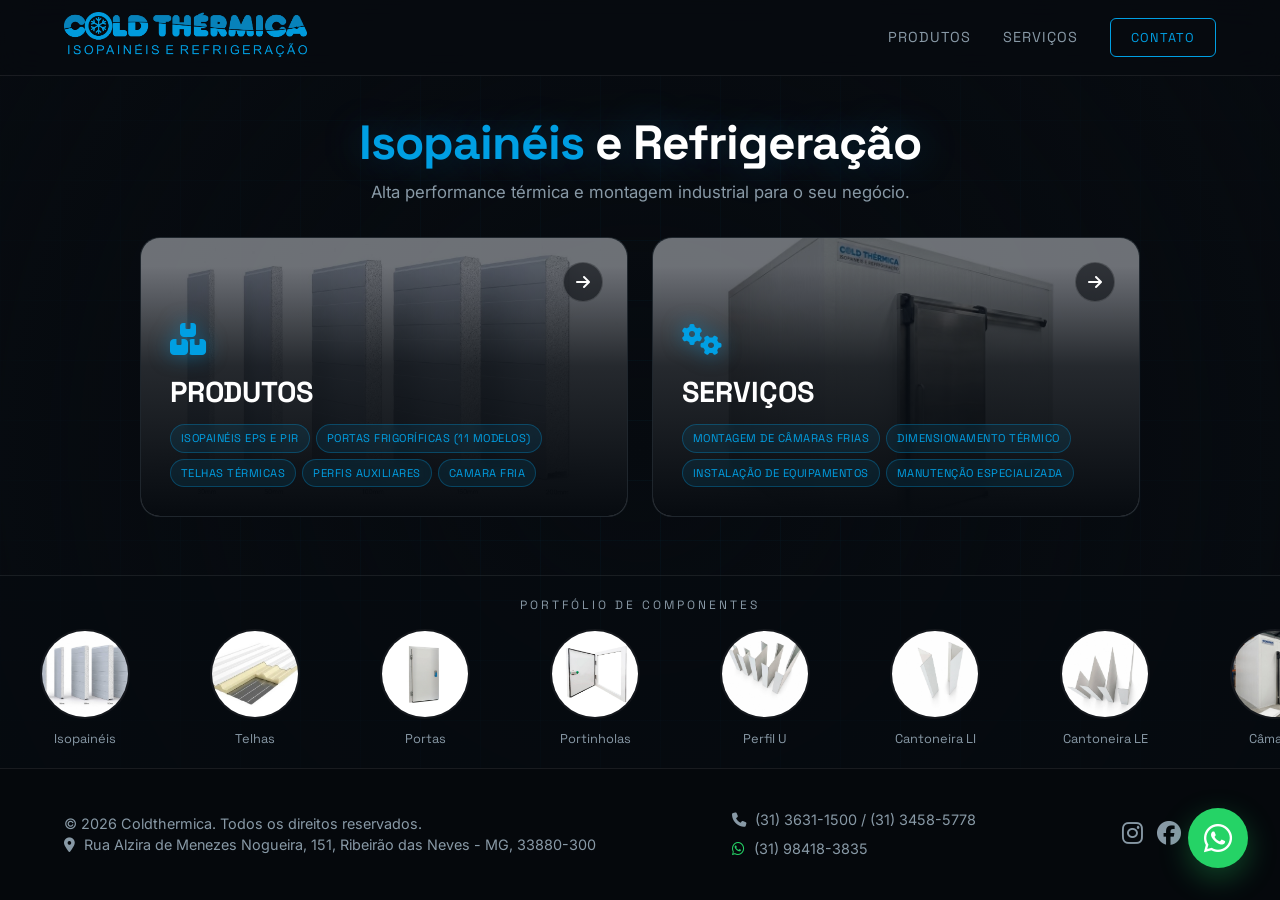
<file: index.html>
<!DOCTYPE html>
<html lang="pt-BR">
<head>
        <!-- Google tag (gtag.js) -->
<script async src="https://www.googletagmanager.com/gtag/js?id=AW-17925490859"></script>
<script>
  window.dataLayer = window.dataLayer || [];
  function gtag(){dataLayer.push(arguments);}
  gtag('js', new Date());

  gtag('config', 'AW-17925490859');
</script>
    <meta charset="UTF-8">
    <meta name="viewport" content="width=device-width, initial-scale=1.0">
    <title>Cold Thermica | Isopainéis e Refrigeração Industrial</title>
    <link rel="icon" type="image/png" href="assets/favicon.png">
    <link rel="stylesheet" href="style.css">
    <link rel="stylesheet" href="https://cdnjs.cloudflare.com/ajax/libs/font-awesome/6.4.0/css/all.min.css">
    <link rel="preconnect" href="https://fonts.googleapis.com">
    <link rel="preconnect" href="https://fonts.gstatic.com" crossorigin>
    <link href="https://fonts.googleapis.com/css2?family=Inter:wght@300;400;600&family=Space+Grotesk:wght@400;600;700&display=swap" rel="stylesheet">
</head>
<body>
    <div class="bg-animation"></div>
    <div class="bg-vignette"></div>

    <header class="navbar">
        <div class="nav-container">
            <a href="index.html" class="logo-container">
                <img src="assets/logo.png" alt="Cold Thermica Logo" onerror="this.src='https://via.placeholder.com/200x60/0B1116/009FE3?text=COLD+THERMICA';">
            </a>
            <nav class="nav-menu">
                <a href="produtos.html" class="nav-link">PRODUTOS</a>
                <a href="servicos.html" class="nav-link">SERVIÇOS</a>
                <button class="btn-contact-trigger" onclick="openModal()">CONTATO</button>
            </nav>
        </div>
    </header>

    <main class="hero">
        <div class="hero-intro">
            <h1> <span>Isopainéis</span> e Refrigeração</h1>
            <p>Alta performance térmica e montagem industrial para o seu negócio.</p>
        </div>

        <div class="hero-cards-container">
            <a href="produtos.html" class="tech-card">
                <div class="card-bg-img" style="background-image: url('assets/pp1.jpg');"></div>
                <div class="btn-plus"><i class="fas fa-arrow-right"></i></div>
                <div class="card-content">
                    <i class="fa-solid fa-boxes-stacked card-icon"></i>
                    <h2 class="card-title">PRODUTOS</h2>
                    <div class="card-badges">
                        <span class="badge-tag">Isopainéis EPS e PIR</span>
                        <span class="badge-tag">Portas Frigoríficas (11 Modelos)</span>
                        <span class="badge-tag">Telhas Térmicas</span>
                        <span class="badge-tag">Perfis Auxiliares</span>
                        <span class="badge-tag">Camara Fria</span>
                    </div>
                </div>
            </a>

            <a href="servicos.html" class="tech-card">
                <div class="card-bg-img" style="background-image: url('assets/pp2.jpg');"></div>
                <div class="btn-plus"><i class="fas fa-arrow-right"></i></div>
                <div class="card-content">
                    <i class="fa-solid fa-gears card-icon"></i>
                    <h2 class="card-title">SERVIÇOS</h2>
                    <div class="card-badges">
                        <span class="badge-tag">Montagem de Câmaras Frias</span>
                        <span class="badge-tag">dimensionamento térmico</span>
                        <span class="badge-tag">Instalação de Equipamentos</span>
                        <span class="badge-tag">Manutenção Especializada</span>
                    </div>
                </div>
            </a>
        </div>
    </main>

    <section class="carousel-section">
        <div class="carousel-title">PORTFÓLIO DE COMPONENTES</div>
        <div class="marquee-container">
            <div class="marquee-track">
                <div class="marquee-item">
                    <div class="circle-img-wrapper"><img src="assets/paineis.jpg" alt="Isopainéis" class="carousel-real-img" onerror="this.src='https://via.placeholder.com/150/121A21/009FE3?text=Painel';"></div>
                    <span class="marquee-label">Isopainéis</span>
                </div>
                <div class="marquee-item">
                    <div class="circle-img-wrapper"><img src="assets/telha_forro.jpg" alt="Telha Forro" class="carousel-real-img" onerror="this.src='https://via.placeholder.com/150/121A21/009FE3?text=Telha';"></div>
                    <span class="marquee-label">Telhas</span>
                </div>
                <div class="marquee-item">
                    <div class="circle-img-wrapper"><img src="assets/porta_frigo.jpg" alt="Porta Frigorífica" class="carousel-real-img" onerror="this.src='https://via.placeholder.com/150/121A21/009FE3?text=Porta';"></div>
                    <span class="marquee-label">Portas</span>
                </div>
                <div class="marquee-item">
                    <div class="circle-img-wrapper"><img src="assets/portinhola.jpg" alt="Portinhola" class="carousel-real-img" onerror="this.src='https://via.placeholder.com/150/121A21/009FE3?text=Portinhola';"></div>
                    <span class="marquee-label">Portinholas</span>
                </div>
                <div class="marquee-item">
                    <div class="circle-img-wrapper"><img src="assets/perfil_u.jpg" alt="Perfil U" class="carousel-real-img" onerror="this.src='https://via.placeholder.com/150/121A21/009FE3?text=Perfil+U';"></div>
                    <span class="marquee-label">Perfil U</span>
                </div>
                <div class="marquee-item">
                    <div class="circle-img-wrapper"><img src="assets/perfil_li.jpg" alt="Cantoneira LI" class="carousel-real-img" onerror="this.src='https://via.placeholder.com/150/121A21/009FE3?text=Perfil+LI';"></div>
                    <span class="marquee-label">Cantoneira LI</span>
                </div>
                <div class="marquee-item">
                    <div class="circle-img-wrapper"><img src="assets/perfil_le.jpg" alt="Cantoneira LE" class="carousel-real-img" onerror="this.src='https://via.placeholder.com/150/121A21/009FE3?text=Perfil+LE';"></div>
                    <span class="marquee-label">Cantoneira LE</span>
                </div>
                <div class="marquee-item">
                    <div class="circle-img-wrapper"><img src="assets/camaras.jpg" alt="Câmaras Frigoríficas" class="carousel-real-img" onerror="this.src='https://via.placeholder.com/150/121A21/009FE3?text=Camaras';"></div>
                    <span class="marquee-label">Câmaras</span>
                </div>
                
                <div class="marquee-item">
                    <div class="circle-img-wrapper"><img src="assets/paineis.jpg" alt="Isopainéis" class="carousel-real-img" onerror="this.src='https://via.placeholder.com/150/121A21/009FE3?text=Painel';"></div>
                    <span class="marquee-label">Isopainéis</span>
                </div>
                <div class="marquee-item">
                    <div class="circle-img-wrapper"><img src="assets/telha_forro.jpg" alt="Telha Forro" class="carousel-real-img" onerror="this.src='https://via.placeholder.com/150/121A21/009FE3?text=Telha';"></div>
                    <span class="marquee-label">Telhas</span>
                </div>
                <div class="marquee-item">
                    <div class="circle-img-wrapper"><img src="assets/porta_frigo.jpg" alt="Porta Frigorífica" class="carousel-real-img" onerror="this.src='https://via.placeholder.com/150/121A21/009FE3?text=Porta';"></div>
                    <span class="marquee-label">Portas</span>
                </div>
                <div class="marquee-item">
                    <div class="circle-img-wrapper"><img src="assets/portinhola.jpg" alt="Portinhola" class="carousel-real-img" onerror="this.src='https://via.placeholder.com/150/121A21/009FE3?text=Portinhola';"></div>
                    <span class="marquee-label">Portinholas</span>
                </div>
                <div class="marquee-item">
                    <div class="circle-img-wrapper"><img src="assets/perfil_u.jpg" alt="Perfil U" class="carousel-real-img" onerror="this.src='https://via.placeholder.com/150/121A21/009FE3?text=Perfil+U';"></div>
                    <span class="marquee-label">Perfil U</span>
                </div>
                <div class="marquee-item">
                    <div class="circle-img-wrapper"><img src="assets/perfil_li.jpg" alt="Cantoneira LI" class="carousel-real-img" onerror="this.src='https://via.placeholder.com/150/121A21/009FE3?text=Perfil+LI';"></div>
                    <span class="marquee-label">Cantoneira LI</span>
                </div>
                <div class="marquee-item">
                    <div class="circle-img-wrapper"><img src="assets/perfil_le.jpg" alt="Cantoneira LE" class="carousel-real-img" onerror="this.src='https://via.placeholder.com/150/121A21/009FE3?text=Perfil+LE';"></div>
                    <span class="marquee-label">Cantoneira LE</span>
                </div>
                <div class="marquee-item">
                    <div class="circle-img-wrapper"><img src="assets/camaras.jpg" alt="Câmaras Frigoríficas" class="carousel-real-img" onerror="this.src='https://via.placeholder.com/150/121A21/009FE3?text=Camaras';"></div>
                    <span class="marquee-label">Câmaras</span>
                </div>
            </div>
        </div>
    </section>

  <footer class="footer">
    <div class="container footer-grid">
        <!-- Coluna da Esquerda: Copyright e Endereço -->
        <div class="footer-left">
            <p>&copy; 2026 Coldthermica. Todos os direitos reservados.</p>
            <p class="address">
                <i class="fa-solid fa-location-dot" style="margin-right: 5px;"></i> 
                <a href="https://share.google/e5iCk2s1uj4BZ14IL" target="_blank" rel="noopener noreferrer">
                    Rua Alzira de Menezes Nogueira, 151, Ribeirão das Neves - MG, 33880-300
                </a>
            </p>
        </div>

        <!-- Nova Coluna Central: Contatos Telefônicos -->
        <div class="footer-center">
            <p class="phone-block">
                <i class="fa-solid fa-phone" style="margin-right: 5px;"></i>
                <a href="tel:3136311500">(31) 3631-1500</a> / 
                <a href="tel:3134585778">(31) 3458-5778</a>
            </p>
            <p class="phone-block">
                <i class="fa-brands fa-whatsapp" style="margin-right: 5px; color: #25D366;"></i>
                <a href="https://wa.me" target="_blank" rel="noopener noreferrer">(31) 98418-3835</a>
            </p>
        </div>

        <!-- Coluna da Direita: Redes Sociais originais -->
        <div class="footer-right">
            <a href="https://instagram.com/coldthermica" target="_blank" aria-label="Instagram"><i class="fa-brands fa-instagram"></i></a>
            <a href="#" aria-label="Facebook"><i class="fa-brands fa-facebook"></i></a>
            <a href="#" aria-label="LinkedIn"><i class="fa-brands fa-linkedin"></i></a>
        </div>
    </div>
</footer>

    <a href="https://wa.me/5531984183835" class="whatsapp-float" target="_blank" aria-label="WhatsApp">
        <i class="fa-brands fa-whatsapp"></i>
    </a>

    <div id="contactModal" class="modal-overlay">
        <div class="modal-box">
            <div class="modal-header">
                <span class="modal-title"><i class="fa-solid fa-terminal"></i> CONEXÃO DIRETA</span>
                <button class="modal-close-btn" onclick="closeModal()">×</button>
            </div>
            <div class="modal-body">
                <a href="https://wa.me/5531984183835" target="_blank" class="modal-action-row channels-whatsapp">
                    <div style="display:flex; align-items:center;">
                        <i class="fa-brands fa-whatsapp icon-green"></i>
                        <span style="color:#FFF;">Iniciar Chat Rápido</span>
                    </div>
                    <span class="action-btn-text">CONECTAR</span>
                </a>
                <div class="modal-action-row">
                    <div style="display:flex; align-items:center;">
                        <i class="fa-solid fa-envelope" style="margin-right:12px; color:var(--text-muted);"></i>
                        <span>comercial@coldthermica.com.br</span>
                    </div>
                    <button class="btn-copy" onclick="copyText('comercial@coldthermica.com.br', this)">COPIAR</button>
                </div>
                <div class="modal-action-row">
                    <div style="display:flex; align-items:center;">
                        <i class="fa-solid fa-envelope" style="margin-right:12px; color:var(--text-muted);"></i>
                        <span>contato@coldthermica.com.br</span>
                    </div>
                    <button class="btn-copy" onclick="copyText('contato@coldthermica.com.br', this)">COPIAR</button>
                </div>
            </div>
        </div>
    </div>

    <script>
        function openModal() { document.getElementById('contactModal').classList.add('active'); }
        function closeModal() { document.getElementById('contactModal').classList.remove('active'); }
        function copyText(text, btn) {
            navigator.clipboard.writeText(text).then(() => {
                const originalText = btn.innerText;
                btn.innerText = 'COPIADO!';
                setTimeout(() => { btn.innerText = originalText; }, 2000);
            });
        }
        window.onclick = function(event) { if (event.target == document.getElementById('contactModal')) closeModal(); }
    </script>
</body>
</html>
</file>
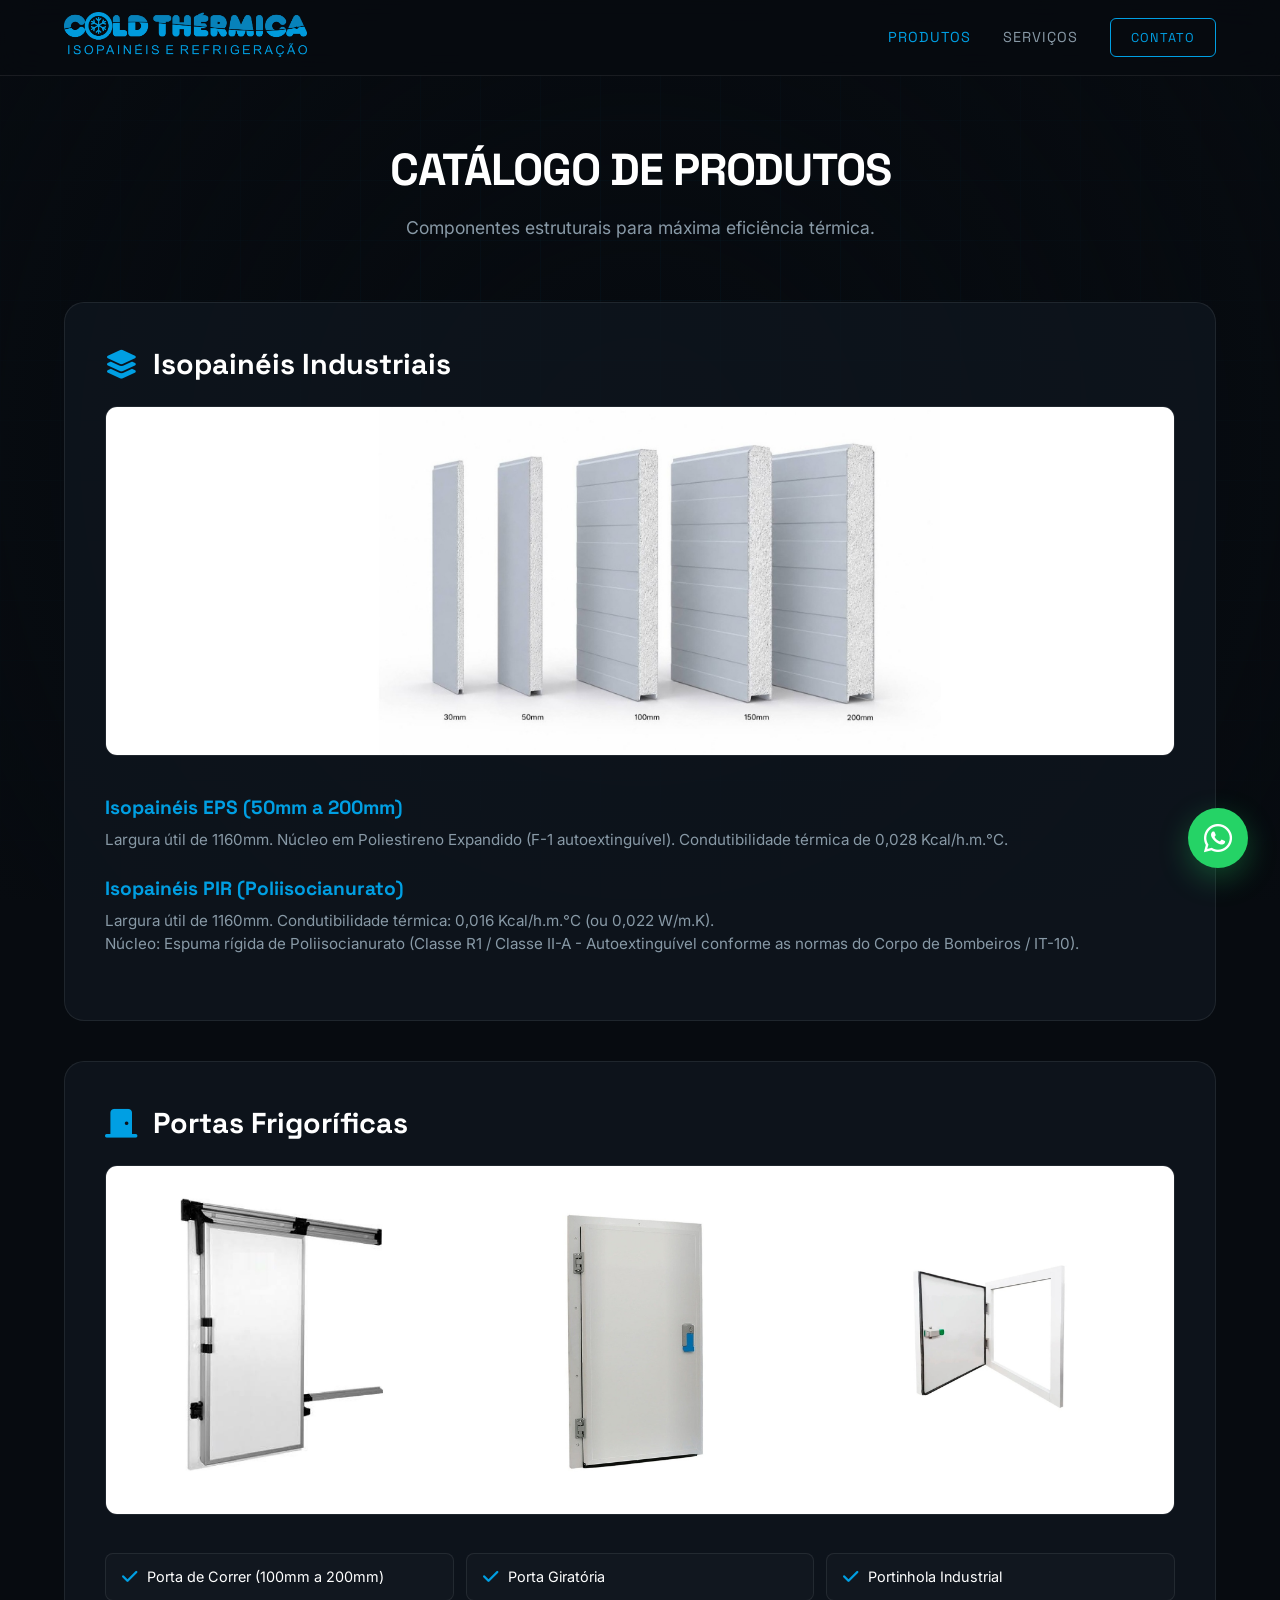
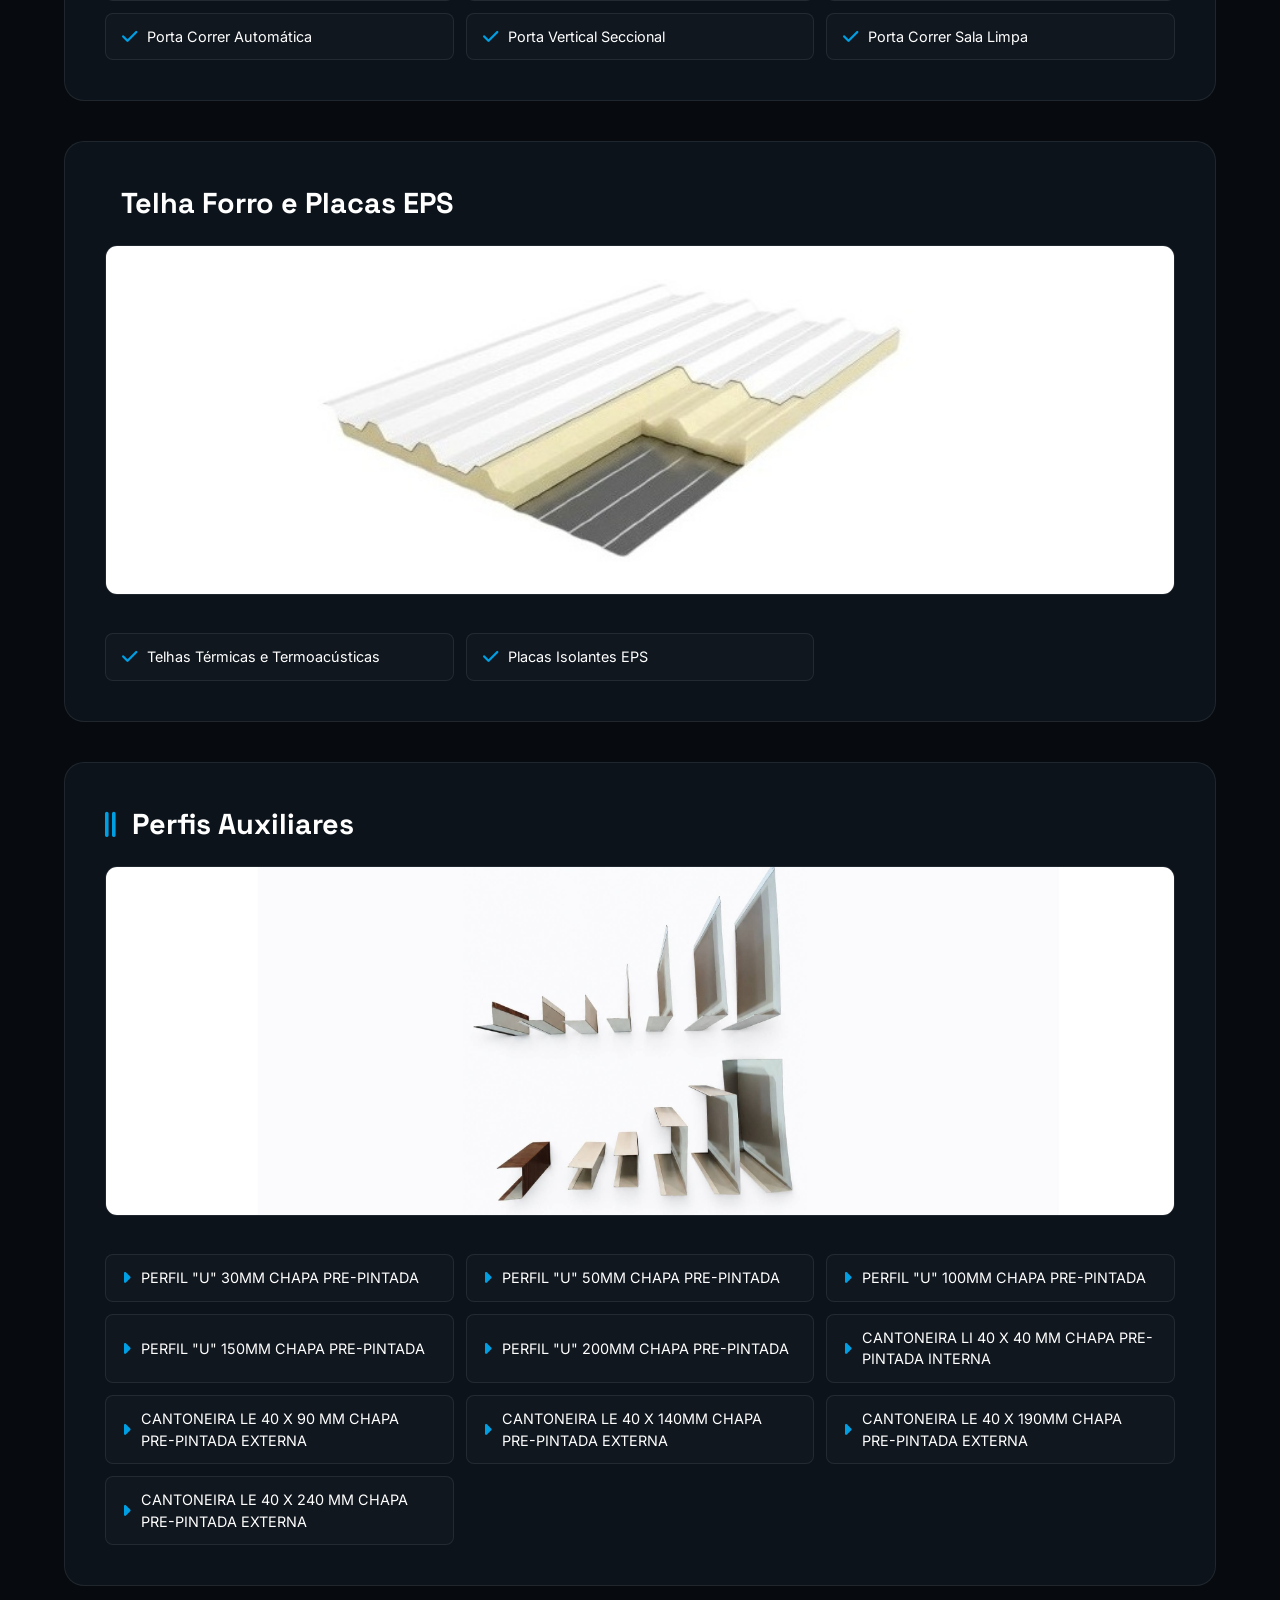
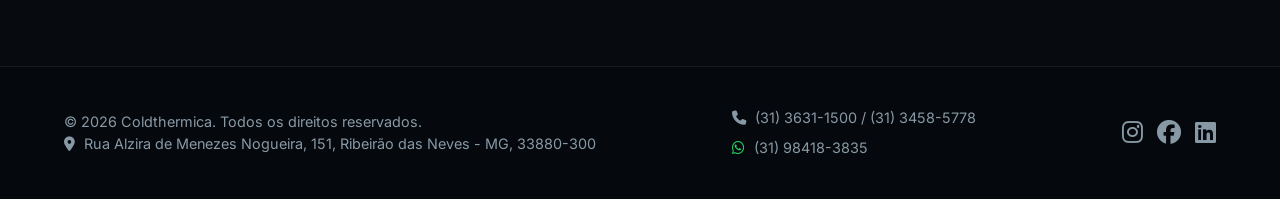
<file: produtos.html>
<!DOCTYPE html>
<html lang="pt-BR">
<head>
    <!-- Google tag (gtag.js) -->
<script async src="https://www.googletagmanager.com/gtag/js?id=AW-17925490859"></script>
<script>
  window.dataLayer = window.dataLayer || [];
  function gtag(){dataLayer.push(arguments);}
  gtag('js', new Date());

  gtag('config', 'AW-17925490859');
</script>
    <meta charset="UTF-8">
    <meta name="viewport" content="width=device-width, initial-scale=1.0">
    <title>Catálogo de Produtos | Cold Thermica</title>
    <link rel="icon" type="image/png" href="assets/favicon.png">
    <link rel="stylesheet" href="style.css">
    <link rel="stylesheet" href="https://cdnjs.cloudflare.com/ajax/libs/font-awesome/6.4.0/css/all.min.css">
    <link rel="preconnect" href="https://fonts.googleapis.com">
    <link rel="preconnect" href="https://fonts.gstatic.com" crossorigin>
    <link href="https://fonts.googleapis.com/css2?family=Inter:wght@300;400;600&family=Space+Grotesk:wght@400;600;700&display=swap" rel="stylesheet">
</head>
<body>
    <div class="bg-animation"></div>
    <div class="bg-vignette"></div>

    <header class="navbar">
        <div class="nav-container">
            <a href="index.html" class="logo-container">
                <img src="assets/logo.png" alt="Cold Thermica" onerror="this.src='https://via.placeholder.com/200x60/0B1116/009FE3?text=COLD+THERMICA';">
            </a>
            <nav class="nav-menu">
                <a href="produtos.html" class="nav-link active">PRODUTOS</a>
                <a href="servicos.html" class="nav-link">SERVIÇOS</a>
                <button class="btn-contact-trigger" onclick="openModal()">CONTATO</button>
            </nav>
        </div>
    </header>

    <section class="page-title-section">
        <div class="container">
            <h1>CATÁLOGO DE PRODUTOS</h1>
            <p class="subtitle">Componentes estruturais para máxima eficiência térmica.</p>
        </div>
    </section>

    <main class="container content-wrapper">
        <div class="products-grid">
            
            <div class="product-category-card">
                <h2><i class="fa-solid fa-layer-group icon-accent"></i> Isopainéis Industriais</h2>
                <img src="assets/paineis.jpg" alt="Isopainéis EPS e PUR" class="product-real-img" onerror="this.src='https://via.placeholder.com/1000x400/121A21/009FE3?text=Foto+Isopaineis';">
                <div class="sub-product-item">
                    <h3>Isopainéis EPS (50mm a 200mm)</h3>
                    <p>Largura útil de 1160mm. Núcleo em Poliestireno Expandido (F-1 autoextinguível). Condutibilidade térmica de 0,028 Kcal/h.m.°C.</p>
                </div>
                <div class="sub-product-item">
                    <h3>Isopainéis PIR (Poliisocianurato)</h3>
                    <p>Largura útil de 1160mm. Condutibilidade térmica: 0,016 Kcal/h.m.°C (ou 0,022 W/m.K).</p>
                    <p>Núcleo: Espuma rígida de Poliisocianurato (Classe R1 / Classe II-A - Autoextinguível conforme as normas do Corpo de Bombeiros / IT-10).</p>
                </div>
            </div>

            <div class="product-category-card">
                <h2><i class="fa-solid fa-door-closed icon-accent"></i> Portas Frigoríficas</h2>
                <img src="assets/porta_frigo.jpg" alt="Portas Frigoríficas" class="product-real-img" onerror="this.src='https://via.placeholder.com/1000x400/121A21/009FE3?text=Foto+Portas';">
                <ul class="product-bullet-list">
                    <li><i class="fa-solid fa-check text-blue"></i> Porta de Correr (100mm a 200mm)</li>
                    <li><i class="fa-solid fa-check text-blue"></i> Porta Giratória</li>
                    <li><i class="fa-solid fa-check text-blue"></i> Portinhola Industrial</li>
                    <li><i class="fa-solid fa-check text-blue"></i> Porta Correr Automática</li>
                    <li><i class="fa-solid fa-check text-blue"></i> Porta Vertical Seccional</li>
                    <li><i class="fa-solid fa-check text-blue"></i> Porta Correr Sala Limpa</li>
                </ul>
            </div>
            
            <div class="product-category-card">
                <h2><i class="fa-solid fa-roof-flex icon-accent"></i> Telha Forro e Placas EPS</h2>
                <img src="assets/telha_forro.jpg" alt="Telhas Térmicas" class="product-real-img" onerror="this.src='https://via.placeholder.com/1000x400/121A21/009FE3?text=Foto+Telhas';">
                <ul class="product-bullet-list">
                    <li><i class="fa-solid fa-check text-blue"></i> Telhas Térmicas e Termoacústicas</li>
                    <li><i class="fa-solid fa-check text-blue"></i> Placas Isolantes EPS</li>
                </ul>
            </div>

            <div class="product-category-card">
                <h2><i class="fa-solid fa-grip-lines-vertical icon-accent"></i> Perfis Auxiliares</h2>
                <img src="assets/perfis.jpg" alt="Perfis Metálicos e Cantoneiras" class="product-real-img" onerror="this.src='https://via.placeholder.com/1000x400/121A21/009FE3?text=Foto+Perfis+Auxiliares';">
                
                <ul class="product-bullet-list">
                    <li><i class="fa-solid fa-caret-right text-blue"></i> PERFIL "U" 30MM CHAPA PRE-PINTADA</li>
                    <li><i class="fa-solid fa-caret-right text-blue"></i> PERFIL "U" 50MM CHAPA PRE-PINTADA</li>
                    <li><i class="fa-solid fa-caret-right text-blue"></i> PERFIL "U" 100MM CHAPA PRE-PINTADA</li>
                    <li><i class="fa-solid fa-caret-right text-blue"></i> PERFIL "U" 150MM CHAPA PRE-PINTADA</li>
                    <li><i class="fa-solid fa-caret-right text-blue"></i> PERFIL "U" 200MM CHAPA PRE-PINTADA</li>
                    <li><i class="fa-solid fa-caret-right text-blue"></i> CANTONEIRA LI 40 X 40 MM CHAPA PRE-PINTADA INTERNA</li>
                    <li><i class="fa-solid fa-caret-right text-blue"></i> CANTONEIRA LE 40 X 90 MM CHAPA PRE-PINTADA EXTERNA</li>
                    <li><i class="fa-solid fa-caret-right text-blue"></i> CANTONEIRA LE 40 X 140MM CHAPA PRE-PINTADA EXTERNA</li>
                    <li><i class="fa-solid fa-caret-right text-blue"></i> CANTONEIRA LE 40 X 190MM CHAPA PRE-PINTADA EXTERNA</li>
                    <li><i class="fa-solid fa-caret-right text-blue"></i> CANTONEIRA LE 40 X 240 MM CHAPA PRE-PINTADA EXTERNA</li>
                </ul>
            </div>

        </div>
    </main>

  <footer class="footer">
    <div class="container footer-grid">
        <!-- Coluna da Esquerda: Copyright e Endereço -->
        <div class="footer-left">
            <p>&copy; 2026 Coldthermica. Todos os direitos reservados.</p>
            <p class="address">
                <i class="fa-solid fa-location-dot" style="margin-right: 5px;"></i> 
                <a href="https://share.google/e5iCk2s1uj4BZ14IL" target="_blank" rel="noopener noreferrer">
                    Rua Alzira de Menezes Nogueira, 151, Ribeirão das Neves - MG, 33880-300
                </a>
            </p>
        </div>

        <!-- Nova Coluna Central: Contatos Telefônicos -->
        <div class="footer-center">
            <p class="phone-block">
                <i class="fa-solid fa-phone" style="margin-right: 5px;"></i>
                <a href="tel:3136311500">(31) 3631-1500</a> / 
                <a href="tel:3134585778">(31) 3458-5778</a>
            </p>
            <p class="phone-block">
                <i class="fa-brands fa-whatsapp" style="margin-right: 5px; color: #25D366;"></i>
                <a href="https://wa.me" target="_blank" rel="noopener noreferrer">(31) 98418-3835</a>
            </p>
        </div>

        <!-- Coluna da Direita: Redes Sociais originais -->
        <div class="footer-right">
            <a href="https://instagram.com/coldthermica" target="_blank" aria-label="Instagram"><i class="fa-brands fa-instagram"></i></a>
            <a href="#" aria-label="Facebook"><i class="fa-brands fa-facebook"></i></a>
            <a href="#" aria-label="LinkedIn"><i class="fa-brands fa-linkedin"></i></a>
        </div>
    </div>
</footer>

    <a href="https://wa.me/5531984183835" class="whatsapp-float" target="_blank"><i class="fa-brands fa-whatsapp"></i></a>
    
   <div id="contactModal" class="modal-overlay">
        <div class="modal-box">
            <div class="modal-header">
                <span class="modal-title"><i class="fa-solid fa-terminal"></i> CONEXÃO DIRETA</span>
                <button class="modal-close-btn" onclick="closeModal()">&times;</button>
            </div>
            <div class="modal-body">
                <a href="https://wa.me/5531984183835" target="_blank" class="modal-action-row channels-whatsapp">
                    <div style="display:flex; align-items:center;">
                        <i class="fa-brands fa-whatsapp icon-green"></i>
                        <span style="color:#FFF;">Iniciar Chat Rápido</span>
                    </div>
                    <span class="action-btn-text">CONECTAR</span>
                </a>
                <div class="modal-action-row">
                    <div style="display:flex; align-items:center;">
                        <i class="fa-solid fa-envelope" style="margin-right:12px; color:var(--text-muted);"></i>
                        <span>comercial@coldthermica.com.br</span>
                    </div>
                    <button class="btn-copy" onclick="copyText('comercial@coldthermica.com.br', this)">COPIAR</button>
                </div>
                <div class="modal-action-row">
                    <div style="display:flex; align-items:center;">
                        <i class="fa-solid fa-envelope" style="margin-right:12px; color:var(--text-muted);"></i>
                        <span>contato@coldthermica.com.br</span>
                    </div>
                    <button class="btn-copy" onclick="copyText('contato@coldthermica.com.br', this)">COPIAR</button>
                </div>
            </div>
        </div>
    </div>

    <script>
        function openModal() { document.getElementById('contactModal').classList.add('active'); }
        function closeModal() { document.getElementById('contactModal').classList.remove('active'); }
        window.onclick = function(event) { if (event.target == document.getElementById('contactModal')) closeModal(); }
    </script>
</body>
</html>
</file>
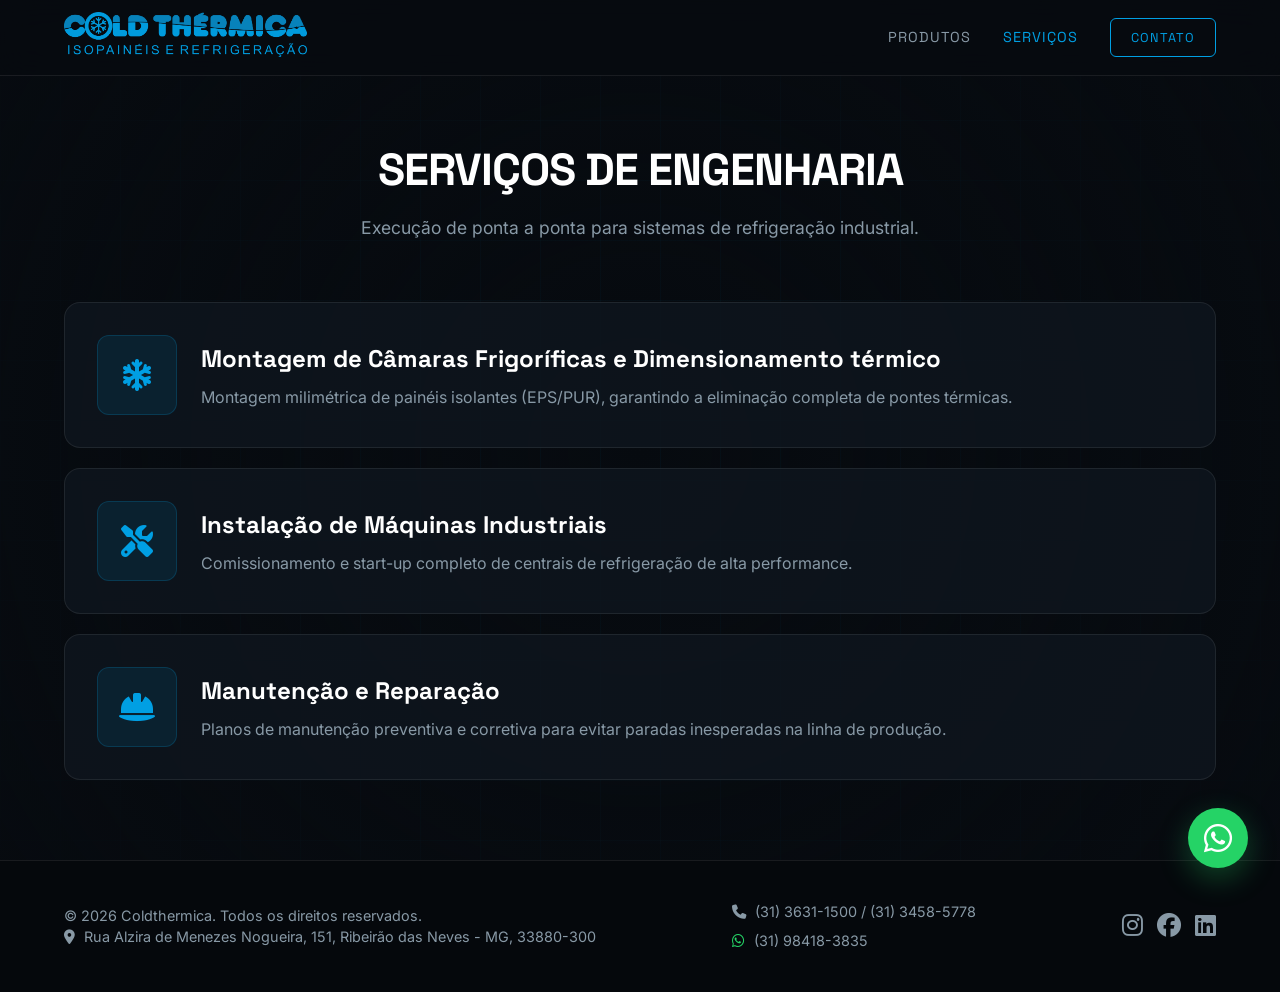
<file: servicos.html>
<!DOCTYPE html>
<html lang="pt-BR">
<head>
    <!-- Google tag (gtag.js) -->
<script async src="https://www.googletagmanager.com/gtag/js?id=AW-17925490859"></script>
<script>
  window.dataLayer = window.dataLayer || [];
  function gtag(){dataLayer.push(arguments);}
  gtag('js', new Date());

  gtag('config', 'AW-17925490859');
</script>
    <meta charset="UTF-8">
    <meta name="viewport" content="width=device-width, initial-scale=1.0">
    <title>Serviços | Cold Thermica</title>
    <link rel="icon" type="image/png" href="assets/favicon.png">
    <link rel="stylesheet" href="style.css">
    <link rel="stylesheet" href="https://cdnjs.cloudflare.com/ajax/libs/font-awesome/6.4.0/css/all.min.css">
    <link rel="preconnect" href="https://fonts.googleapis.com">
    <link rel="preconnect" href="https://fonts.gstatic.com" crossorigin>
    <link href="https://fonts.googleapis.com/css2?family=Inter:wght@300;400;600&family=Space+Grotesk:wght@400;600;700&display=swap" rel="stylesheet">
</head>
<body>
    <div class="bg-animation"></div>
    <div class="bg-vignette"></div>

    <header class="navbar">
        <div class="nav-container">
            <a href="index.html" class="logo-container">
                <img src="assets/logo.png" alt="Cold Thermica" onerror="this.src='https://via.placeholder.com/200x60/0B1116/009FE3?text=COLD+THERMICA';">
            </a>
            <nav class="nav-menu">
                <a href="produtos.html" class="nav-link">PRODUTOS</a>
                <a href="servicos.html" class="nav-link active">SERVIÇOS</a>
                <button class="btn-contact-trigger" onclick="openModal()">CONTATO</button>
            </nav>
        </div>
    </header>

    <section class="page-title-section">
        <div class="container">
            <h1>SERVIÇOS DE ENGENHARIA</h1>
            <p class="subtitle">Execução de ponta a ponta para sistemas de refrigeração industrial.</p>
        </div>
    </section>

    <main class="container content-wrapper">
        <div class="services-detailed-list">
            <div class="service-detail-item">
                <div class="service-icon-box"><i class="fa-solid fa-snowflake"></i></div>
                <div class="service-text-box">
                    <h2>Montagem de Câmaras Frigoríficas e Dimensionamento térmico</h2>
                    <p>Montagem milimétrica de painéis isolantes (EPS/PUR), garantindo a eliminação completa de pontes térmicas.</p>
                </div>
            </div>
            <div class="service-detail-item">
                <div class="service-icon-box"><i class="fa-solid fa-screwdriver-wrench"></i></div>
                <div class="service-text-box">
                    <h2>Instalação de Máquinas Industriais</h2>
                    <p>Comissionamento e start-up completo de centrais de refrigeração de alta performance.</p>
                </div>
            </div>
            <div class="service-detail-item">
                <div class="service-icon-box"><i class="fa-solid fa-helmet-safety"></i></div>
                <div class="service-text-box">
                    <h2>Manutenção e Reparação</h2>
                    <p>Planos de manutenção preventiva e corretiva para evitar paradas inesperadas na linha de produção.</p>
                </div>
            </div>
        </div>
    </main>

   <footer class="footer">
    <div class="container footer-grid">
        <!-- Coluna da Esquerda: Copyright e Endereço -->
        <div class="footer-left">
            <p>&copy; 2026 Coldthermica. Todos os direitos reservados.</p>
            <p class="address">
                <i class="fa-solid fa-location-dot" style="margin-right: 5px;"></i> 
                <a href="https://share.google/e5iCk2s1uj4BZ14IL" target="_blank" rel="noopener noreferrer">
                    Rua Alzira de Menezes Nogueira, 151, Ribeirão das Neves - MG, 33880-300
                </a>
            </p>
        </div>

        <!-- Nova Coluna Central: Contatos Telefônicos -->
        <div class="footer-center">
            <p class="phone-block">
                <i class="fa-solid fa-phone" style="margin-right: 5px;"></i>
                <a href="tel:3136311500">(31) 3631-1500</a> / 
                <a href="tel:3134585778">(31) 3458-5778</a>
            </p>
            <p class="phone-block">
                <i class="fa-brands fa-whatsapp" style="margin-right: 5px; color: #25D366;"></i>
                <a href="https://wa.me" target="_blank" rel="noopener noreferrer">(31) 98418-3835</a>
            </p>
        </div>

        <!-- Coluna da Direita: Redes Sociais originais -->
        <div class="footer-right">
            <a href="https://instagram.com/coldthermica" target="_blank" aria-label="Instagram"><i class="fa-brands fa-instagram"></i></a>
            <a href="#" aria-label="Facebook"><i class="fa-brands fa-facebook"></i></a>
            <a href="#" aria-label="LinkedIn"><i class="fa-brands fa-linkedin"></i></a>
        </div>
    </div>
</footer>

    <a href="https://wa.me/5531984183835" class="whatsapp-float" target="_blank"><i class="fa-brands fa-whatsapp"></i></a>
    
   <div id="contactModal" class="modal-overlay">
        <div class="modal-box">
            <div class="modal-header">
                <span class="modal-title"><i class="fa-solid fa-terminal"></i> CONEXÃO DIRETA</span>
                <button class="modal-close-btn" onclick="closeModal()">×</button>
            </div>
            <div class="modal-body">
                <a href="https://wa.me/5531984183835" target="_blank" class="modal-action-row channels-whatsapp">
                    <div style="display:flex; align-items:center;">
                        <i class="fa-brands fa-whatsapp icon-green"></i>
                        <span style="color:#FFF;">Iniciar Chat Rápido</span>
                    </div>
                    <span class="action-btn-text">CONECTAR</span>
                </a>
                <div class="modal-action-row">
                    <div style="display:flex; align-items:center;">
                        <i class="fa-solid fa-envelope" style="margin-right:12px; color:var(--text-muted);"></i>
                        <span>comercial@coldthermica.com.br</span>
                    </div>
                    <button class="btn-copy" onclick="copyText('comercial@coldthermica.com.br', this)">COPIAR</button>
                </div>
                <div class="modal-action-row">
                    <div style="display:flex; align-items:center;">
                        <i class="fa-solid fa-envelope" style="margin-right:12px; color:var(--text-muted);"></i>
                        <span>contato@coldthermica.com.br</span>
                    </div>
                    <button class="btn-copy" onclick="copyText('contato@coldthermica.com.br', this)">COPIAR</button>
                </div>
            </div>
        </div>
    </div>

    <script>
        function openModal() { document.getElementById('contactModal').classList.add('active'); }
        function closeModal() { document.getElementById('contactModal').classList.remove('active'); }
        window.onclick = function(event) { if (event.target == document.getElementById('contactModal')) closeModal(); }
    </script>
</body>
</html>
</file>
<file: style.css>
/* Premium Minimalist Dark Theme Styling - Foco Extremo em Conversão (Visual-First) */
:root {
    --primary: #009FE3; 
    --primary-glow: rgba(0, 159, 227, 0.4);
    --secondary: #94A3B8;
    --bg-body: #070B10;
    --text-main: #FFFFFF;
    --text-muted: #8899A6;
    --border: rgba(255, 255, 255, 0.08);
    --card-bg: rgba(15, 22, 30, 0.85);
    --ease: cubic-bezier(0.25, 1, 0.5, 1);
    
    --font-sans: 'Inter', sans-serif;
    --font-display: 'Space Grotesk', sans-serif;
}

*, *::before, *::after { box-sizing: border-box; margin: 0; padding: 0; }
html { scroll-behavior: smooth; }
body {
    background-color: var(--bg-body);
    color: var(--text-main);
    font-family: var(--font-sans);
    line-height: 1.5;
    overflow-x: hidden;
    min-height: 100vh;
    display: flex;
    flex-direction: column;
}

h1, h2, h3, .nav-link, .card-title, .badge-tag { font-family: var(--font-display); }

.container { width: 100%; max-width: 1200px; margin: 0 auto; padding: 0 24px; }

/* Background Tech Grid */
.bg-animation {
    position: fixed; top: 0; left: 0; width: 100%; height: 100%; z-index: -2;
    background-image: 
        linear-gradient(rgba(0, 159, 227, 0.04) 1px, transparent 1px),
        linear-gradient(90deg, rgba(0, 159, 227, 0.04) 1px, transparent 1px);
    background-size: 60px 60px;
    animation: gridMove 30s linear infinite;
}
.bg-vignette {
    position: fixed; top: 0; left: 0; width: 100%; height: 100%; z-index: -1;
    background: radial-gradient(circle at center, transparent 0%, var(--bg-body) 100%);
    pointer-events: none;
}
@keyframes gridMove { 0% { transform: translateY(0); } 100% { transform: translateY(60px); } }

/* Navbar - Mais compacta */
.navbar {
    position: relative; z-index: 100;
    background: rgba(7, 11, 16, 0.8);
    border-bottom: 1px solid var(--border);
    backdrop-filter: blur(16px);
    -webkit-backdrop-filter: blur(16px);
}
.nav-container {
    display: flex; justify-content: space-between; align-items: center;
    min-height: 75px; max-width: 1200px; margin: 0 auto; padding: 0 24px;
}
.logo-container img { height: 45px; width: auto; object-fit: contain; }
.nav-menu { display: flex; align-items: center; gap: 32px; }
.nav-link {
    font-size: 0.9rem; text-transform: uppercase; letter-spacing: 1px;
    color: var(--text-muted); text-decoration: none; transition: color 0.3s;
}
.nav-link:hover, .nav-link.active { color: var(--primary); }
.btn-contact-trigger {
    background: transparent; border: 1px solid var(--primary); color: var(--primary);
    font-family: var(--font-display); font-size: 0.8rem; padding: 10px 20px;
    border-radius: 6px; cursor: pointer; letter-spacing: 1px; transition: all 0.3s ease;
}
.btn-contact-trigger:hover { background: var(--primary); color: var(--bg-body); box-shadow: 0 0 20px var(--primary-glow); }

/* Hero - Paddings reduzidos */
.hero { flex: 1; display: flex; flex-direction: column; justify-content: center; align-items: center; padding: 2rem 5% 1rem 5%; text-align: center; }
.hero-intro h1 { font-size: 3rem; font-weight: 700; line-height: 1.1; margin-bottom: 10px; letter-spacing: -1px; color: var(--text-main); text-shadow: 0 0 40px rgba(0,159,227,0.3); }
.hero-intro h1 span { color: var(--primary); }
.hero-intro p { font-size: 1.05rem; color: var(--text-muted); max-width: 650px; margin: 0 auto 2rem auto; }

/* Hero Cards - Altura reduzida para caber o carrossel */
.hero-cards-container { display: flex; gap: 1.5rem; width: 100%; max-width: 1000px; margin-bottom: 2rem; }
.tech-card {
    flex: 1; position: relative; border-radius: 20px; min-height: 280px;
    cursor: pointer; overflow: hidden; transition: all 0.5s var(--ease);
    display: flex; flex-direction: column; justify-content: flex-end;
    text-decoration: none; text-align: left; border: 1px solid var(--border);
    background: var(--card-bg);
}
.card-bg-img {
    position: absolute; top: 0; left: 0; width: 100%; height: 100%;
    background-size: cover; background-position: center;
    opacity: 0.4; transition: transform 1s var(--ease), opacity 0.5s ease; z-index: 0;
}
.tech-card::after {
    content: ''; position: absolute; bottom: 0; left: 0; width: 100%; height: 90%;
    background: linear-gradient(to top, rgba(7, 11, 16, 1) 0%, rgba(7, 11, 16, 0.7) 60%, transparent 100%); z-index: 1;
}
.tech-card:hover { border-color: var(--primary); box-shadow: 0 15px 40px var(--primary-glow); transform: translateY(-5px); }
.tech-card:hover .card-bg-img { transform: scale(1.08); opacity: 0.6; }

.card-content { z-index: 2; position: relative; padding: 1.8rem; }
.card-icon { font-size: 2rem; color: var(--primary); margin-bottom: 1rem; display: inline-block; filter: drop-shadow(0 0 10px rgba(0,159,227,0.5)); }
.card-title { font-size: 1.8rem; font-weight: 700; margin-bottom: 0.5rem; color: var(--text-main); }

/* Badges - Menores e mais justas */
.card-badges { display: flex; flex-wrap: wrap; gap: 6px; margin-top: 10px; }
.badge-tag {
    font-size: 0.7rem; background: rgba(0, 159, 227, 0.1); border: 1px solid rgba(0, 159, 227, 0.3);
    color: var(--primary); padding: 5px 10px; border-radius: 50px;
    backdrop-filter: blur(4px); transition: all 0.3s ease; text-transform: uppercase; letter-spacing: 0.5px;
}
.tech-card:hover .badge-tag { background: var(--primary); color: #000; border-color: var(--primary); }

.btn-plus {
    position: absolute; top: 1.5rem; right: 1.5rem; width: 40px; height: 40px;
    background: rgba(7, 11, 16, 0.6); backdrop-filter: blur(8px);
    border: 1px solid rgba(255,255,255,0.15); border-radius: 50%;
    display: flex; align-items: center; justify-content: center;
    color: var(--text-main); font-size: 1rem; transition: all 0.4s var(--ease); z-index: 3;
}
.tech-card:hover .btn-plus { background: var(--primary); border-color: var(--primary); color: #000; transform: rotate(90deg); }

/* Carrossel Infinito - Mais estreito */
.carousel-section { width: 100%; border-top: 1px solid var(--border); background: rgba(7, 11, 16, 0.4); padding: 20px 0; }
.carousel-title { text-align: center; font-family: var(--font-display); font-size: 0.75rem; color: var(--text-muted); letter-spacing: 3px; margin-bottom: 15px; text-transform: uppercase; }
.marquee-container { overflow: hidden; white-space: nowrap; width: 100%; display: flex; }
.marquee-track { display: flex; animation: marquee 30s linear infinite; width: max-content; }
.marquee-track:hover { animation-play-state: paused; }
.marquee-item { display: flex; flex-direction: column; align-items: center; justify-content: center; width: 140px; margin: 0 15px; cursor: pointer; }
.circle-img-wrapper {
    width: 90px; aspect-ratio: 1 / 1; border-radius: 50%;
    border: 2px solid rgba(255,255,255,0.05); display: flex; align-items: center; justify-content: center;
    margin-bottom: 10px; transition: all 0.4s var(--ease); overflow: hidden; position: relative;
    background-color: var(--bg-body);
}
.carousel-real-img { width: 100%; height: 100%; object-fit: cover; transition: transform 0.6s var(--ease); }
.marquee-item:hover .circle-img-wrapper { border-color: var(--primary); box-shadow: 0 0 20px var(--primary-glow); transform: scale(1.05); }
.marquee-item:hover .carousel-real-img { transform: scale(1.15); }
.marquee-label { font-size: 0.8rem; color: var(--text-muted); font-family: var(--font-display); transition: color 0.3s; }
.marquee-item:hover .marquee-label { color: var(--text-main); }
@keyframes marquee { 0% { transform: translateX(0); } 100% { transform: translateX(-50%); } }

/* Páginas Internas */
.page-title-section { padding: 60px 0 30px 0; text-align: center; }
.page-title-section h1 { font-size: 2.8rem; color: var(--text-main); letter-spacing: -1px; }
.subtitle { color: var(--text-muted); font-size: 1.1rem; margin-top: 12px; max-width: 700px; margin-left: auto; margin-right: auto; }
.content-wrapper { padding: 30px 24px 80px 24px; }

/* Grid Produtos / Serviços */
.products-grid { display: grid; grid-template-columns: 1fr; gap: 40px; }
.product-category-card {
    background: var(--card-bg); border: 1px solid var(--border); border-radius: 20px;
    padding: 2.5rem; transition: border-color 0.4s ease, box-shadow 0.4s ease;
}
.product-category-card:hover { border-color: var(--primary); box-shadow: 0 10px 40px rgba(0, 159, 227, 0.08); }
.product-real-img { width: 100%; height: 350px; object-fit: cover; border-radius: 12px; margin-bottom: 2rem; border: 1px solid var(--border); }
.product-category-card h2 { font-size: 1.8rem; margin-bottom: 20px; display: flex; align-items: center; gap: 16px; color: var(--text-main); }
.icon-accent { color: var(--primary); }

.sub-product-item { margin-bottom: 1.5rem; }
.sub-product-item h3 { font-size: 1.2rem; color: var(--primary); margin-bottom: 6px; }
.sub-product-item p { color: var(--text-muted); font-size: 0.95rem; }

/* Lista de Perfis e Portas */
.product-bullet-list { list-style: none; display: grid; grid-template-columns: repeat(auto-fill, minmax(280px, 1fr)); gap: 12px; }
.product-bullet-list li {
    font-size: 0.9rem; color: var(--text-main); display: flex; align-items: center; gap: 10px;
    background: rgba(255,255,255,0.02); padding: 12px 16px; border-radius: 8px;
    border: 1px solid var(--border); transition: all 0.3s;
}
.product-bullet-list li:hover { border-color: var(--primary); background: rgba(0, 159, 227, 0.05); transform: translateX(5px); }
.text-blue { color: var(--primary); font-size: 1.1rem; }

/* Serviços Layout */
.services-detailed-list { display: grid; grid-template-columns: 1fr; gap: 20px; }
.service-detail-item {
    display: flex; background: var(--card-bg); border: 1px solid var(--border);
    border-radius: 16px; padding: 2rem; gap: 24px; align-items: center; transition: all 0.4s ease;
}
.service-detail-item:hover { border-color: var(--primary); transform: translateY(-4px); }
.service-icon-box {
    background: rgba(0, 159, 227, 0.1); border: 1px solid rgba(0, 159, 227, 0.2);
    border-radius: 12px; width: 80px; height: 80px; display: flex; align-items: center;
    justify-content: center; color: var(--primary); font-size: 2rem; flex-shrink: 0;
}
.service-text-box h2 { font-size: 1.5rem; margin-bottom: 8px; }
.service-text-box p { font-size: 1rem; color: var(--text-muted); }

/* Footer */
.footer { background: #05080c; border-top: 1px solid var(--border); padding: 40px 0; margin-top: auto; }
.footer-grid { display: flex; justify-content: space-between; align-items: center; gap: 20px; }
.footer-left p, .footer-left a { color: var(--text-muted); font-size: 0.9rem; text-decoration: none; }
.footer-left a:hover { color: var(--primary); }
.footer-right a { color: var(--text-muted); font-size: 1.5rem; transition: color 0.3s; margin-left: 10px; }
.footer-right a:hover { color: var(--primary); }

/* --- NOVAS REGRAS ADICIONADAS PARA OS TELEFONES --- */
.footer-center { display: flex; flex-direction: column; gap: 8px; }
.footer-center p, .footer-center a { color: var(--text-muted); font-size: 0.9rem; text-decoration: none; }
.footer-center a:hover { color: var(--primary); }

/* Ajuste essencial para que o rodapé não quebre em telas de celular */
@media (max-width: 768px) {
    .footer-grid { flex-direction: column; text-align: center; gap: 25px; }
    .footer-right a { margin: 0 10px; }
}


/* WhatsApp Float Button */
.whatsapp-float {
    position: fixed; bottom: 32px; right: 32px; background: #25D366; color: white;
    width: 60px; height: 60px; border-radius: 50%; display: flex; align-items: center; justify-content: center;
    font-size: 32px; box-shadow: 0 10px 30px rgba(37, 211, 102, 0.3); z-index: 1000;
    transition: all 0.4s var(--ease); text-decoration: none;
}
.whatsapp-float:hover { transform: translateY(-5px) scale(1.05); box-shadow: 0 15px 40px rgba(37, 211, 102, 0.5); }

/* Modal Contato */
.modal-overlay {
    position: fixed; top: 0; left: 0; width: 100%; height: 100%;
    background: rgba(0, 0, 0, 0.85); backdrop-filter: blur(12px);
    display: flex; align-items: center; justify-content: center;
    opacity: 0; pointer-events: none; transition: opacity 0.4s ease; z-index: 9999;
}
.modal-overlay.active { opacity: 1; pointer-events: auto; }
.modal-box {
    background: var(--card-bg); border: 1px solid var(--primary);
    width: 100%; max-width: 480px; border-radius: 20px; padding: 0;
    box-shadow: 0 20px 60px var(--primary-glow);
    transform: translateY(30px) scale(0.95); transition: all 0.4s var(--ease);
}
.modal-overlay.active .modal-box { transform: translateY(0) scale(1); }
.modal-header { border-bottom: 1px solid var(--border); padding: 20px 24px; display: flex; justify-content: space-between; align-items: center; }
.modal-title { font-family: var(--font-display); color: var(--primary); font-size: 1.1rem; letter-spacing: 1px; }
.modal-close-btn { background: none; border: none; color: var(--text-muted); font-size: 1.5rem; cursor: pointer; transition: color 0.3s; }
.modal-close-btn:hover { color: var(--text-main); }
.modal-body { padding: 24px; }
.modal-action-row {
    background: rgba(255,255,255,0.02); border: 1px solid var(--border); border-radius: 10px;
    padding: 14px 18px; margin-bottom: 14px; display: flex; justify-content: space-between; align-items: center; text-decoration: none; color: inherit; transition: all 0.3s;
}
.channels-whatsapp { border-left: 4px solid #25d366; }
.channels-whatsapp:hover { background: rgba(37, 211, 102, 0.05); transform: translateX(5px); border-color: #25d366; }
.icon-green { color: #25d366; font-size: 1.2rem; margin-right: 12px;}
.action-btn-text { font-family: var(--font-display); font-size: 0.8rem; color: #25d366; }
.btn-copy { background: none; border: none; font-family: var(--font-display); font-size: 0.8rem; color: var(--primary); cursor: pointer; }
.btn-copy:hover { text-decoration: underline; }

/* ==========================================================================
   NOVA SESSÃO DE RESPONSIVIDADE MULTITELAS
   ========================================================================== */

/* TABLETS E NOTEBOOKS PEQUENOS (Até 1024px) */
@media (max-width: 1024px) {
    .hero-intro h1 { font-size: 2.8rem; }
    .hero-intro p { font-size: 1rem; }
    .tech-card { min-height: 250px; }
    .product-real-img { height: 300px; }
    .hero-cards-container { flex-direction: column; gap: 1rem; }
}

/* SMARTPHONES E TABLETS MENORES (Até 768px) */
@media (max-width: 768px) {
    .nav-container { flex-direction: column; padding: 15px; gap: 15px; min-height: auto; }
    .nav-menu { flex-wrap: wrap; justify-content: center; gap: 10px; }
    
    .hero { padding: 2rem 5% 1rem 5%; }
    .hero-intro h1 { font-size: 2rem; line-height: 1.2; }
    .hero-intro p { font-size: 0.95rem; margin-bottom: 1.5rem; }
    
    .tech-card { min-height: auto; padding: 1.2rem; border-radius: 16px; }
    .card-content { padding: 0.5rem; }
    .card-title { font-size: 1.6rem; }
    .card-icon { font-size: 1.6rem; margin-bottom: 0.5rem; }
    .btn-plus { top: 1rem; right: 1rem; width: 35px; height: 35px; font-size: 0.9rem; }
    
    .page-title-section { padding: 40px 20px 20px 20px; }
    .page-title-section h1 { font-size: 2rem; }
    .subtitle { font-size: 0.95rem; }
    .content-wrapper { padding: 30px 20px 80px 20px; }
    
    .products-grid { gap: 30px; }
    .product-category-card { padding: 1.5rem; border-radius: 16px; }
    .product-real-img { height: 200px; margin-bottom: 1.5rem; }
    .product-category-card h2 { font-size: 1.4rem; flex-direction: column; align-items: flex-start; gap: 10px; }

    .service-detail-item { flex-direction: column; text-align: center; gap: 20px; padding: 1.5rem; }
    .service-icon-box { margin: 0 auto; width: 70px; height: 70px; font-size: 1.6rem; }
    .service-text-box h2 { font-size: 1.4rem; }

    .footer { padding: 30px 0; }
    .footer-grid { flex-direction: column; text-align: center; gap: 15px; }
}

/* SMARTPHONES PEQUENOS (Até 480px) */
@media (max-width: 480px) {
    .logo-container img { height: 40px; }
    .nav-menu { flex-direction: column; width: 100%; gap: 10px; }
    .nav-link { font-size: 0.85rem; }
    .btn-contact-trigger { width: 100%; padding: 12px; text-align: center; font-size: 0.85rem; }
    
    .hero-intro h1 { font-size: 1.7rem; }
    .card-title { font-size: 1.4rem; }
    .badge-tag { font-size: 0.65rem; padding: 4px 8px; }
    
    .product-bullet-list { grid-template-columns: 1fr; }
    .product-bullet-list li { font-size: 0.85rem; padding: 10px; }
    
    .modal-box { max-width: 95%; border-radius: 16px; }
    .modal-header { padding: 16px 20px; }
    .modal-body { padding: 20px; }
    .modal-title { font-size: 1rem; }
    .channels-whatsapp span { font-size: 0.85rem; }
    .action-btn-text { display: none; }
    .modal-action-row span { font-size: 0.75rem; }
    
    .whatsapp-float { width: 50px; height: 50px; font-size: 26px; bottom: 20px; right: 20px; }
}
</file>
